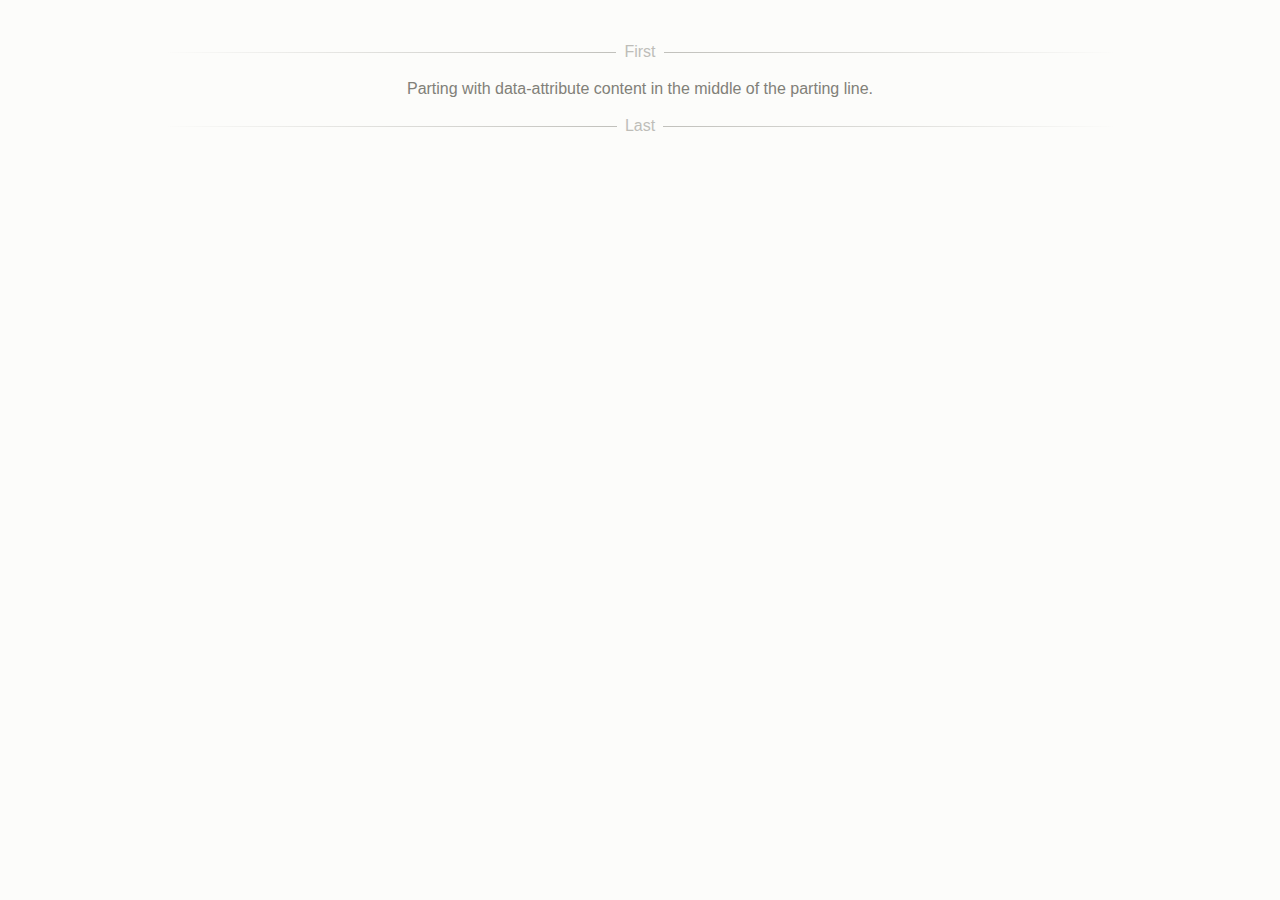
<file: src/data-element/index.html>
<!DOCTYPE html>
<html>
<head>
  <meta name="viewport" content="width=device-width, initial-scale=1">
  <link rel="stylesheet" type="text/css" href="./styles.css">
</head>
<body>
	<section>
		<div class="container">
      <div>
        <hr class="parting--line--content" data-content="First" />
      </div>
      <div>
        <p>
          Parting with data-attribute content in the middle of the parting line.
        </p>
      </div>
		  <div>
        <hr class="parting--line--content" data-content="Last" />
      </div>
		</div>
	</section>
</body>
</html>
</file>
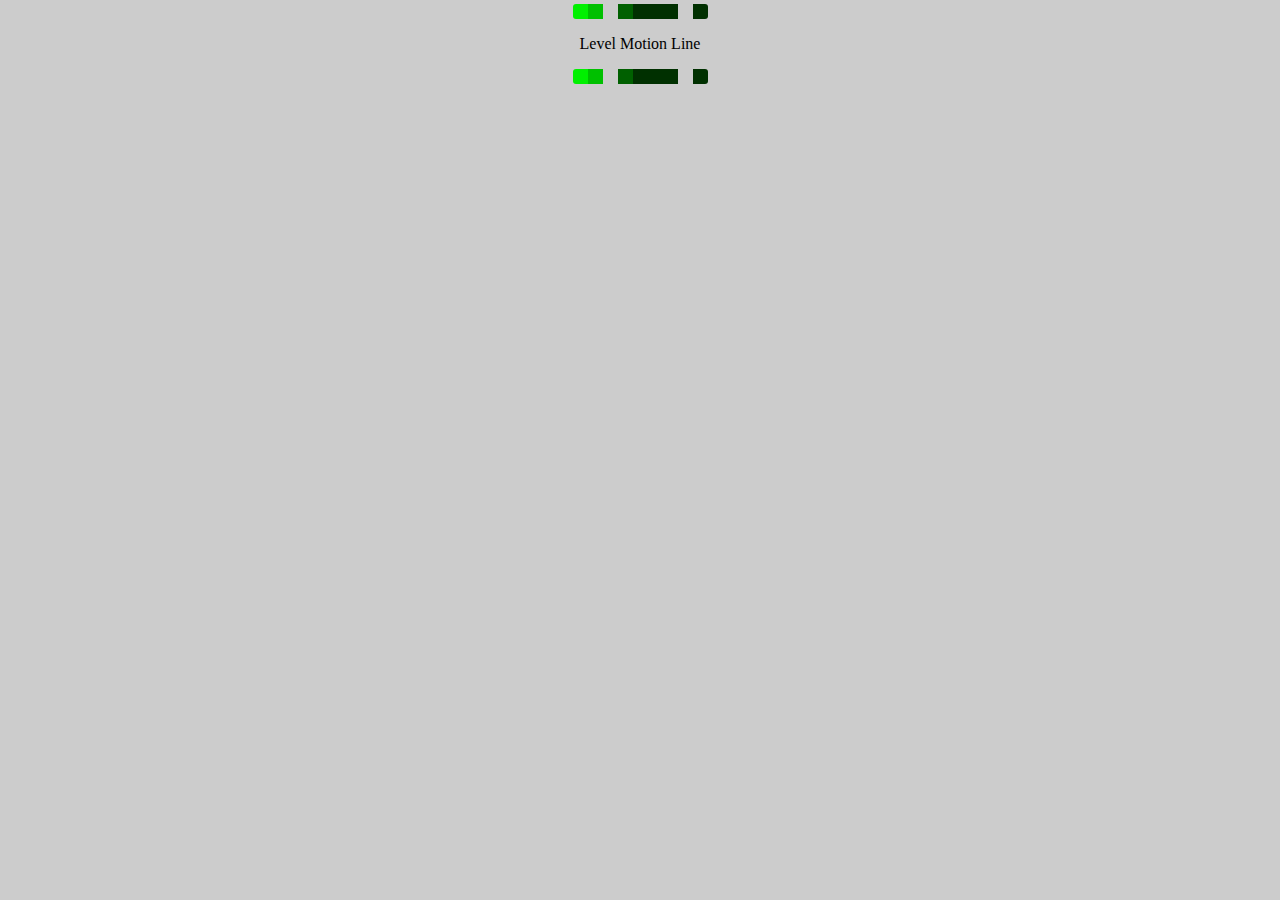
<file: src/level-motion-line/index.html>
<!DOCTYPE html>
<html>
<head>
  <meta name="viewport" content="width=device-width, initial-scale=1">
  <link rel="stylesheet" type="text/css" href="./styles.css">
</head>
<body>
	<section>
		<div class="container">
      <div class="parting--line">
        <hr>
        <p class="text--center">
          Level Motion Line
        </p>
        <hr>
      </div>
		</div>
	</section>
</body>
</html>
</file>
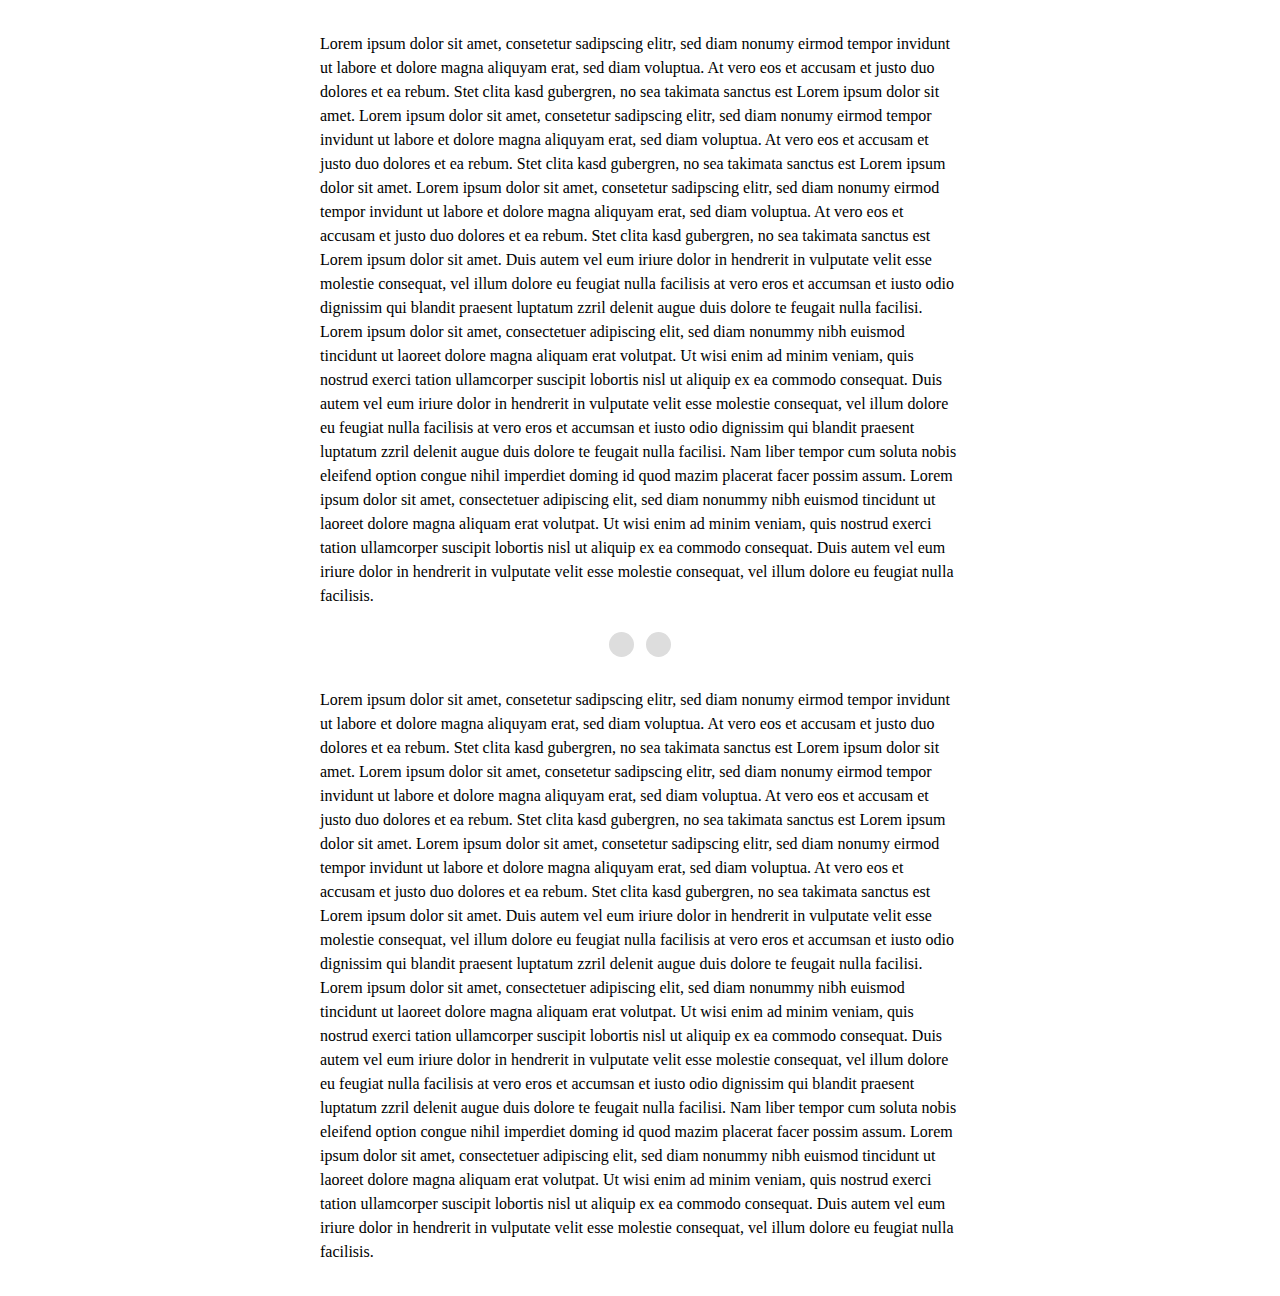
<file: src/round-divider/index.html>
<!DOCTYPE html>
<html>
<head>
	<meta name="viewport" content="width=device-width, initial-scale=1">
	<link rel="stylesheet" type="text/css" href="./styles.css">
</head>
<body>
	<section>
		<div>
			<p>
        Lorem ipsum dolor sit amet, consetetur sadipscing elitr, sed diam nonumy eirmod tempor invidunt ut labore et dolore magna aliquyam erat, sed diam voluptua. At vero eos et accusam et justo duo dolores et ea rebum. Stet clita kasd gubergren, no sea takimata sanctus est Lorem ipsum dolor sit amet. Lorem ipsum dolor sit amet, consetetur sadipscing elitr, sed diam nonumy eirmod tempor invidunt ut labore et dolore magna aliquyam erat, sed diam voluptua. At vero eos et accusam et justo duo dolores et ea rebum. Stet clita kasd gubergren, no sea takimata sanctus est Lorem ipsum dolor sit amet. Lorem ipsum dolor sit amet, consetetur sadipscing elitr, sed diam nonumy eirmod tempor invidunt ut labore et dolore magna aliquyam erat, sed diam voluptua. At vero eos et accusam et justo duo dolores et ea rebum. Stet clita kasd gubergren, no sea takimata sanctus est Lorem ipsum dolor sit amet.
        Duis autem vel eum iriure dolor in hendrerit in vulputate velit esse molestie consequat, vel illum dolore eu feugiat nulla facilisis at vero eros et accumsan et iusto odio dignissim qui blandit praesent luptatum zzril delenit augue duis dolore te feugait nulla facilisi. Lorem ipsum dolor sit amet, consectetuer adipiscing elit, sed diam nonummy nibh euismod tincidunt ut laoreet dolore magna aliquam erat volutpat.   
        Ut wisi enim ad minim veniam, quis nostrud exerci tation ullamcorper suscipit lobortis nisl ut aliquip ex ea commodo consequat. Duis autem vel eum iriure dolor in hendrerit in vulputate velit esse molestie consequat, vel illum dolore eu feugiat nulla facilisis at vero eros et accumsan et iusto odio dignissim qui blandit praesent luptatum zzril delenit augue duis dolore te feugait nulla facilisi.   
        Nam liber tempor cum soluta nobis eleifend option congue nihil imperdiet doming id quod mazim placerat facer possim assum. Lorem ipsum dolor sit amet, consectetuer adipiscing elit, sed diam nonummy nibh euismod tincidunt ut laoreet dolore magna aliquam erat volutpat. Ut wisi enim ad minim veniam, quis nostrud exerci tation ullamcorper suscipit lobortis nisl ut aliquip ex ea commodo consequat.   
        Duis autem vel eum iriure dolor in hendrerit in vulputate velit esse molestie consequat, vel illum dolore eu feugiat nulla facilisis.
      </p>
		</div>
		<div>
			<hr />
		</div>
		<div>
			<p>
        Lorem ipsum dolor sit amet, consetetur sadipscing elitr, sed diam nonumy eirmod tempor invidunt ut labore et dolore magna aliquyam erat, sed diam voluptua. At vero eos et accusam et justo duo dolores et ea rebum. Stet clita kasd gubergren, no sea takimata sanctus est Lorem ipsum dolor sit amet. Lorem ipsum dolor sit amet, consetetur sadipscing elitr, sed diam nonumy eirmod tempor invidunt ut labore et dolore magna aliquyam erat, sed diam voluptua. At vero eos et accusam et justo duo dolores et ea rebum. Stet clita kasd gubergren, no sea takimata sanctus est Lorem ipsum dolor sit amet. Lorem ipsum dolor sit amet, consetetur sadipscing elitr, sed diam nonumy eirmod tempor invidunt ut labore et dolore magna aliquyam erat, sed diam voluptua. At vero eos et accusam et justo duo dolores et ea rebum. Stet clita kasd gubergren, no sea takimata sanctus est Lorem ipsum dolor sit amet.
        Duis autem vel eum iriure dolor in hendrerit in vulputate velit esse molestie consequat, vel illum dolore eu feugiat nulla facilisis at vero eros et accumsan et iusto odio dignissim qui blandit praesent luptatum zzril delenit augue duis dolore te feugait nulla facilisi. Lorem ipsum dolor sit amet, consectetuer adipiscing elit, sed diam nonummy nibh euismod tincidunt ut laoreet dolore magna aliquam erat volutpat.   
        Ut wisi enim ad minim veniam, quis nostrud exerci tation ullamcorper suscipit lobortis nisl ut aliquip ex ea commodo consequat. Duis autem vel eum iriure dolor in hendrerit in vulputate velit esse molestie consequat, vel illum dolore eu feugiat nulla facilisis at vero eros et accumsan et iusto odio dignissim qui blandit praesent luptatum zzril delenit augue duis dolore te feugait nulla facilisi.   
        Nam liber tempor cum soluta nobis eleifend option congue nihil imperdiet doming id quod mazim placerat facer possim assum. Lorem ipsum dolor sit amet, consectetuer adipiscing elit, sed diam nonummy nibh euismod tincidunt ut laoreet dolore magna aliquam erat volutpat. Ut wisi enim ad minim veniam, quis nostrud exerci tation ullamcorper suscipit lobortis nisl ut aliquip ex ea commodo consequat.   
        Duis autem vel eum iriure dolor in hendrerit in vulputate velit esse molestie consequat, vel illum dolore eu feugiat nulla facilisis.
      </p>
		</div>
	</section>
</body>
</html>
</file>
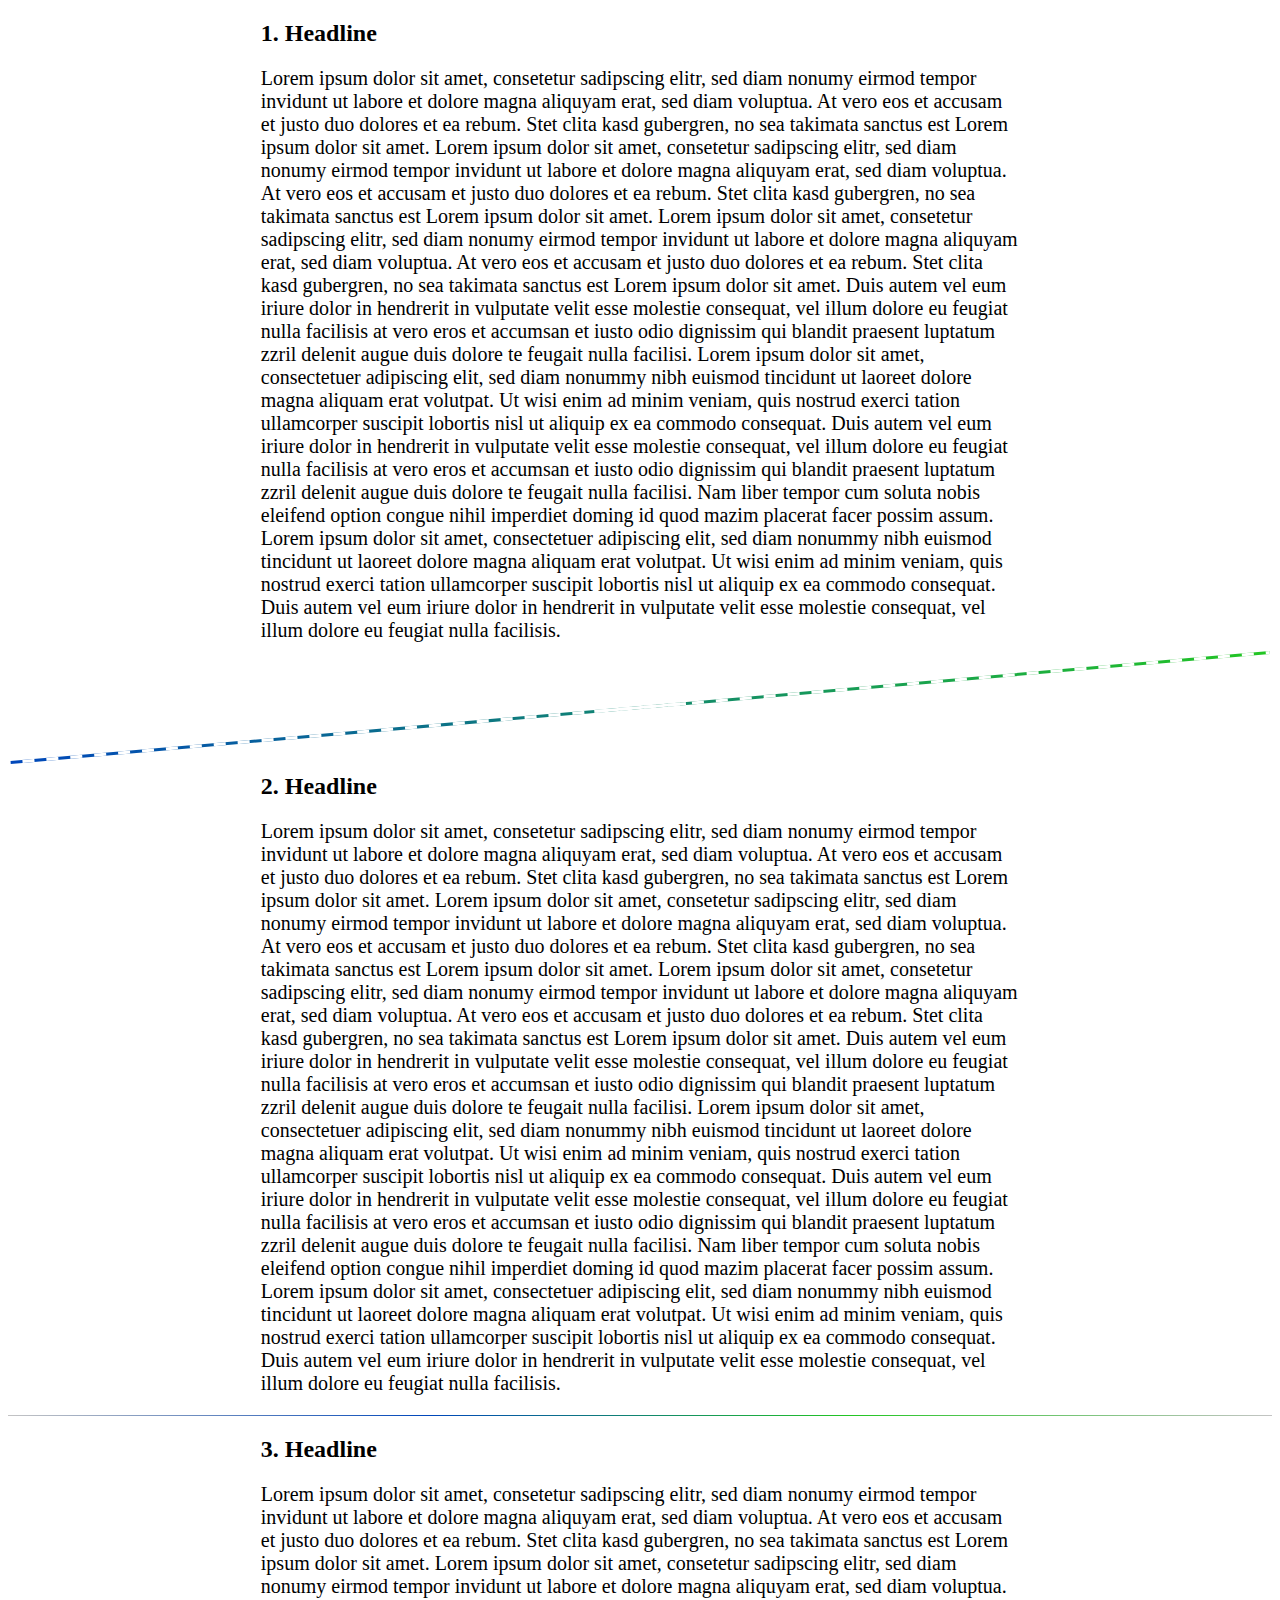
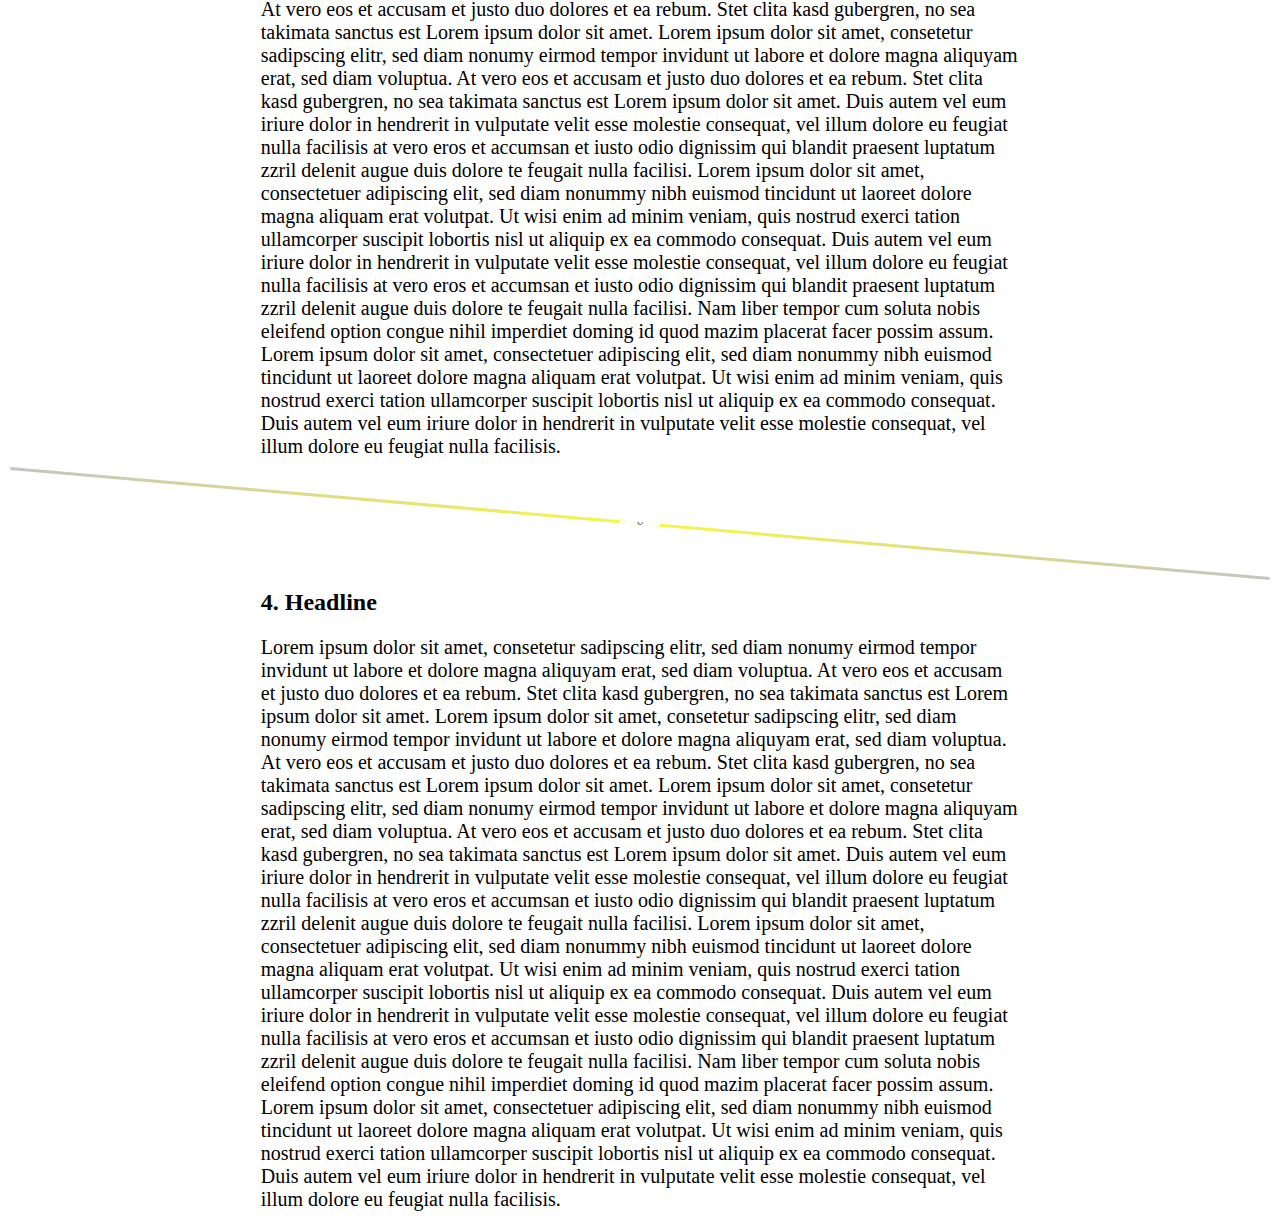
<file: src/framework/font-awesome/index.html>
<!DOCTYPE html>
<html>
<head>
  <meta name="viewport" content="width=device-width, initial-scale=1">
  <link rel="stylesheet" href="https://use.fontawesome.com/releases/v5.8.2/css/all.css" integrity="sha384-oS3vJWv+0UjzBfQzYUhtDYW+Pj2yciDJxpsK1OYPAYjqT085Qq/1cq5FLXAZQ7Ay" crossorigin="anonymous">
	<link rel="stylesheet" type="text/css" href="./styles.css">
</head>
<body>
	<section>
		<div>
			<article>
        <h2>1. Headline</h2>
        <p>
          Lorem ipsum dolor sit amet, consetetur sadipscing elitr, sed diam nonumy eirmod tempor invidunt ut labore et dolore magna aliquyam erat, sed diam voluptua. At vero eos et accusam et justo duo dolores et ea rebum. Stet clita kasd gubergren, no sea takimata sanctus est Lorem ipsum dolor sit amet. Lorem ipsum dolor sit amet, consetetur sadipscing elitr, sed diam nonumy eirmod tempor invidunt ut labore et dolore magna aliquyam erat, sed diam voluptua. At vero eos et accusam et justo duo dolores et ea rebum. Stet clita kasd gubergren, no sea takimata sanctus est Lorem ipsum dolor sit amet. Lorem ipsum dolor sit amet, consetetur sadipscing elitr, sed diam nonumy eirmod tempor invidunt ut labore et dolore magna aliquyam erat, sed diam voluptua. At vero eos et accusam et justo duo dolores et ea rebum. Stet clita kasd gubergren, no sea takimata sanctus est Lorem ipsum dolor sit amet.
          Duis autem vel eum iriure dolor in hendrerit in vulputate velit esse molestie consequat, vel illum dolore eu feugiat nulla facilisis at vero eros et accumsan et iusto odio dignissim qui blandit praesent luptatum zzril delenit augue duis dolore te feugait nulla facilisi. Lorem ipsum dolor sit amet, consectetuer adipiscing elit, sed diam nonummy nibh euismod tincidunt ut laoreet dolore magna aliquam erat volutpat.   
          Ut wisi enim ad minim veniam, quis nostrud exerci tation ullamcorper suscipit lobortis nisl ut aliquip ex ea commodo consequat. Duis autem vel eum iriure dolor in hendrerit in vulputate velit esse molestie consequat, vel illum dolore eu feugiat nulla facilisis at vero eros et accumsan et iusto odio dignissim qui blandit praesent luptatum zzril delenit augue duis dolore te feugait nulla facilisi.   
          Nam liber tempor cum soluta nobis eleifend option congue nihil imperdiet doming id quod mazim placerat facer possim assum. Lorem ipsum dolor sit amet, consectetuer adipiscing elit, sed diam nonummy nibh euismod tincidunt ut laoreet dolore magna aliquam erat volutpat. Ut wisi enim ad minim veniam, quis nostrud exerci tation ullamcorper suscipit lobortis nisl ut aliquip ex ea commodo consequat.   
          Duis autem vel eum iriure dolor in hendrerit in vulputate velit esse molestie consequat, vel illum dolore eu feugiat nulla facilisis.
        </p>
      </article>
		</div>
		<div>
			<hr class="parting--line--one" />
		</div>
		<div>
			<article>
        <h2>2. Headline</h2>
        <p>
          Lorem ipsum dolor sit amet, consetetur sadipscing elitr, sed diam nonumy eirmod tempor invidunt ut labore et dolore magna aliquyam erat, sed diam voluptua. At vero eos et accusam et justo duo dolores et ea rebum. Stet clita kasd gubergren, no sea takimata sanctus est Lorem ipsum dolor sit amet. Lorem ipsum dolor sit amet, consetetur sadipscing elitr, sed diam nonumy eirmod tempor invidunt ut labore et dolore magna aliquyam erat, sed diam voluptua. At vero eos et accusam et justo duo dolores et ea rebum. Stet clita kasd gubergren, no sea takimata sanctus est Lorem ipsum dolor sit amet. Lorem ipsum dolor sit amet, consetetur sadipscing elitr, sed diam nonumy eirmod tempor invidunt ut labore et dolore magna aliquyam erat, sed diam voluptua. At vero eos et accusam et justo duo dolores et ea rebum. Stet clita kasd gubergren, no sea takimata sanctus est Lorem ipsum dolor sit amet.
          Duis autem vel eum iriure dolor in hendrerit in vulputate velit esse molestie consequat, vel illum dolore eu feugiat nulla facilisis at vero eros et accumsan et iusto odio dignissim qui blandit praesent luptatum zzril delenit augue duis dolore te feugait nulla facilisi. Lorem ipsum dolor sit amet, consectetuer adipiscing elit, sed diam nonummy nibh euismod tincidunt ut laoreet dolore magna aliquam erat volutpat.   
          Ut wisi enim ad minim veniam, quis nostrud exerci tation ullamcorper suscipit lobortis nisl ut aliquip ex ea commodo consequat. Duis autem vel eum iriure dolor in hendrerit in vulputate velit esse molestie consequat, vel illum dolore eu feugiat nulla facilisis at vero eros et accumsan et iusto odio dignissim qui blandit praesent luptatum zzril delenit augue duis dolore te feugait nulla facilisi.   
          Nam liber tempor cum soluta nobis eleifend option congue nihil imperdiet doming id quod mazim placerat facer possim assum. Lorem ipsum dolor sit amet, consectetuer adipiscing elit, sed diam nonummy nibh euismod tincidunt ut laoreet dolore magna aliquam erat volutpat. Ut wisi enim ad minim veniam, quis nostrud exerci tation ullamcorper suscipit lobortis nisl ut aliquip ex ea commodo consequat.   
          Duis autem vel eum iriure dolor in hendrerit in vulputate velit esse molestie consequat, vel illum dolore eu feugiat nulla facilisis.
        </p>
      </article>
		</div>
		<div>
			<hr class="parting--line--two" />
		</div>
		<div>
			<article>
        <h2>3. Headline</h2>
        <p>
          Lorem ipsum dolor sit amet, consetetur sadipscing elitr, sed diam nonumy eirmod tempor invidunt ut labore et dolore magna aliquyam erat, sed diam voluptua. At vero eos et accusam et justo duo dolores et ea rebum. Stet clita kasd gubergren, no sea takimata sanctus est Lorem ipsum dolor sit amet. Lorem ipsum dolor sit amet, consetetur sadipscing elitr, sed diam nonumy eirmod tempor invidunt ut labore et dolore magna aliquyam erat, sed diam voluptua. At vero eos et accusam et justo duo dolores et ea rebum. Stet clita kasd gubergren, no sea takimata sanctus est Lorem ipsum dolor sit amet. Lorem ipsum dolor sit amet, consetetur sadipscing elitr, sed diam nonumy eirmod tempor invidunt ut labore et dolore magna aliquyam erat, sed diam voluptua. At vero eos et accusam et justo duo dolores et ea rebum. Stet clita kasd gubergren, no sea takimata sanctus est Lorem ipsum dolor sit amet.
          Duis autem vel eum iriure dolor in hendrerit in vulputate velit esse molestie consequat, vel illum dolore eu feugiat nulla facilisis at vero eros et accumsan et iusto odio dignissim qui blandit praesent luptatum zzril delenit augue duis dolore te feugait nulla facilisi. Lorem ipsum dolor sit amet, consectetuer adipiscing elit, sed diam nonummy nibh euismod tincidunt ut laoreet dolore magna aliquam erat volutpat.   
          Ut wisi enim ad minim veniam, quis nostrud exerci tation ullamcorper suscipit lobortis nisl ut aliquip ex ea commodo consequat. Duis autem vel eum iriure dolor in hendrerit in vulputate velit esse molestie consequat, vel illum dolore eu feugiat nulla facilisis at vero eros et accumsan et iusto odio dignissim qui blandit praesent luptatum zzril delenit augue duis dolore te feugait nulla facilisi.   
          Nam liber tempor cum soluta nobis eleifend option congue nihil imperdiet doming id quod mazim placerat facer possim assum. Lorem ipsum dolor sit amet, consectetuer adipiscing elit, sed diam nonummy nibh euismod tincidunt ut laoreet dolore magna aliquam erat volutpat. Ut wisi enim ad minim veniam, quis nostrud exerci tation ullamcorper suscipit lobortis nisl ut aliquip ex ea commodo consequat.   
          Duis autem vel eum iriure dolor in hendrerit in vulputate velit esse molestie consequat, vel illum dolore eu feugiat nulla facilisis.
        </p>
      </article>
		</div>
		<div>
			<hr class="parting--line--three" />
		</div>
		<div>
			<article>
        <h2>4. Headline</h2>
        <p>
          Lorem ipsum dolor sit amet, consetetur sadipscing elitr, sed diam nonumy eirmod tempor invidunt ut labore et dolore magna aliquyam erat, sed diam voluptua. At vero eos et accusam et justo duo dolores et ea rebum. Stet clita kasd gubergren, no sea takimata sanctus est Lorem ipsum dolor sit amet. Lorem ipsum dolor sit amet, consetetur sadipscing elitr, sed diam nonumy eirmod tempor invidunt ut labore et dolore magna aliquyam erat, sed diam voluptua. At vero eos et accusam et justo duo dolores et ea rebum. Stet clita kasd gubergren, no sea takimata sanctus est Lorem ipsum dolor sit amet. Lorem ipsum dolor sit amet, consetetur sadipscing elitr, sed diam nonumy eirmod tempor invidunt ut labore et dolore magna aliquyam erat, sed diam voluptua. At vero eos et accusam et justo duo dolores et ea rebum. Stet clita kasd gubergren, no sea takimata sanctus est Lorem ipsum dolor sit amet.
          Duis autem vel eum iriure dolor in hendrerit in vulputate velit esse molestie consequat, vel illum dolore eu feugiat nulla facilisis at vero eros et accumsan et iusto odio dignissim qui blandit praesent luptatum zzril delenit augue duis dolore te feugait nulla facilisi. Lorem ipsum dolor sit amet, consectetuer adipiscing elit, sed diam nonummy nibh euismod tincidunt ut laoreet dolore magna aliquam erat volutpat.   
          Ut wisi enim ad minim veniam, quis nostrud exerci tation ullamcorper suscipit lobortis nisl ut aliquip ex ea commodo consequat. Duis autem vel eum iriure dolor in hendrerit in vulputate velit esse molestie consequat, vel illum dolore eu feugiat nulla facilisis at vero eros et accumsan et iusto odio dignissim qui blandit praesent luptatum zzril delenit augue duis dolore te feugait nulla facilisi.   
          Nam liber tempor cum soluta nobis eleifend option congue nihil imperdiet doming id quod mazim placerat facer possim assum. Lorem ipsum dolor sit amet, consectetuer adipiscing elit, sed diam nonummy nibh euismod tincidunt ut laoreet dolore magna aliquam erat volutpat. Ut wisi enim ad minim veniam, quis nostrud exerci tation ullamcorper suscipit lobortis nisl ut aliquip ex ea commodo consequat.   
          Duis autem vel eum iriure dolor in hendrerit in vulputate velit esse molestie consequat, vel illum dolore eu feugiat nulla facilisis.
        </p>
      </article>
		</div>
	</section>
</body>
</html>
</file>
<file: src/data-element/styles.css>
body {
	text-align: center;
	background: #fcfcfa;
	color: #818078;
	font-family: Futura, sans-serif;
}

.container {
	max-width: 75%;
	margin: 40px auto;
}

.parting--line--content {
	line-height: 1em;
	position: relative;
	outline: 0;
	border: 0;
	color: black;
	text-align: center;
	height: 1.5em;
	opacity: .5;
}

.parting--line--content:before {
	content: '';
	background: linear-gradient(to right, transparent, #818078, transparent);
	position: absolute;
	left: 0;
	top: 50%;
	width: 100%;
	height: 1px;
}

.parting--line--content:after {
	content: attr(data-content);
	position: relative;
	display: inline-block;
	color: black;
	padding: 0 .5em;
	line-height: 1.5em;
	color: #818078;
	background-color: #fcfcfa;
}
</file>
<file: src/level-motion-line/styles.css>
body {
	padding: 0.25rem;
	max-width: 500px;
	margin: 0 auto;
	background-color: #ccc;
}

.text--center {
  text-align: center;
}

hr{
	display: block;
	margin: 0 auto;
	height: 15px;
	width: 105px;
	border: none;
	border-radius: 3px;
	border-left: 15px solid #00f000;
	border-right: 15px solid #003000;
	animation: red--animation--line 1s infinite ease-in-out alternate;
}

hr:before{
	content: " ";
	display: inline-block;
	width: 15px;
	height: 15px;
	border-left: 15px solid #00c000;
	border-right: 15px solid #006000;
	animation: red--animation--line--before 1s infinite ease-in-out alternate;
}

hr:after{
	content: " ";
	display: inline-block;
	width: 15px;
	height: 15px;
	border-left: 15px solid #003000;
	background-color: #003000;
	border-right: 15px solid #003000;
	animation: red--animation--line--after 1s infinite ease-in-out alternate;
}

hr:nth-of-type(2)
{
	animation: yellow--animation--line 1s infinite ease-in-out alternate;
}

hr:nth-of-type(2):after
{
	animation: yellow--animation--line--after 1s infinite ease-in-out alternate;
}

hr:nth-of-type(2):before
{
	animation: yellow--animation--line--before 1s infinite ease-in-out alternate;
}

@keyframes red--animation--line {
	0% {
		background-color: #003000;
		border-left: 15px solid #00f000;
		border-right: 15px solid #003000;
	}
	10% {
		background-color: #003000;
		border-left: 15px solid #00f000;
		border-right: 15px solid #003000;
	}
	20% {
		background-color: #003000;
		border-left: 15px solid #00c000;
		border-right: 15px solid #003000;
	}
	30% {
		background-color: #003000;
		border-left: 15px solid #00a000;
		border-right: 15px solid #003000;
	}
	40% {
		background-color: #003000;
		border-left: 15px solid #006000;
		border-right: 15px solid #003000;
	}
	50% {
		background-color: #006000;
		border-left: 15px solid #003000;
		border-right: 15px solid #003000;
	}
	60% {
		background-color: #00a000;
		border-left: 15px solid #003000;
		border-right: 15px solid #006000;
	}
	70% {
		background-color: #00c000;
		border-left: 15px solid #003000;
		border-right: 15px solid #00a000;
	}
	80% {
		background-color: #00f000;
		border-left: 15px solid #003000;
		border-right: 15px solid #00c000;
	}
	90% {
		background-color: #00c000;
		border-left: 15px solid #003000;
		border-right: 15px solid #00f000;
	}
	100% {
		background-color: #00c000;
		border-left: 15px solid #003000;
		border-right: 15px solid #00f000;
	}
}

@keyframes red--animation--line--before {
	0% {
		background-color: #00a000;
		border-left: 15px solid #00c000;
		border-right: 15px solid #006000;
	}
	10% {
		background-color: #00a000;
		border-left: 15px solid #00c000;
		border-right: 15px solid #006000;
	}
	20% {
		background-color: #00c000;
		border-left: 15px solid #00f000;
		border-right: 15px solid #00a000;
	}
	30% {
		background-color: #00f000;
		border-left: 15px solid #00c000;
		border-right: 15px solid #00c000;
	}
	40% {
		background-color: #00c000;
		border-left: 15px solid #00a000;
		border-right: 15px solid #00f000;
	}
	50% {
		background-color: #00a000;
		border-left: 15px solid #006000;
		border-right: 15px solid #00c000;
	}
	60% {
		background-color: #006000;
		border-left: 15px solid #003000;
		border-right: 15px solid #00a000;
	}
	70% {
		background-color: #003000;
		border-left: 15px solid #003000;
		border-right: 15px solid #006000;
	}
	80% {
		background-color: #003000;
		border-left: 15px solid #003000;
		border-right: 15px solid #003000;
	}
	90% {
		background-color: #003000;
		border-left: 15px solid #003000;
		border-right: 15px solid #003000;
	}
	100% {
		background-color: #003000;
		border-left: 15px solid #003000;
		border-right: 15px solid #003000;
	}
}

@keyframes red--animation--line--after {
	0% {
		background-color: #003000;
		border-left: 15px solid #003000;
		border-right: 15px solid #003000;
	}
	10% {
		background-color: #003000;
		border-left: 15px solid #003000;
		border-right: 15px solid #003000;
	}
	20% {
		background-color: #003000;
		border-left: 15px solid #006000;
		border-right: 15px solid #003000;
	}
	30% {
		background-color: #006000;
		border-left: 15px solid #00a000;
		border-right: 15px solid #003000;
	}
	40% {
		background-color: #00a000;
		border-left: 15px solid #00c000;
		border-right: 15px solid #006000;
	}
	50% {
		background-color: #00c000;
		border-left: 15px solid #00f000;
		border-right: 15px solid #00a000;
	}
	60% {
		background-color: #00f000;
		border-left: 15px solid #00c000;
		border-right: 15px solid #00c000;
	}
	70% {
		background-color: #00c000;
		border-left: 15px solid #00a000;
		border-right: 15px solid #00f000;
	}
	80% {
		background-color: #00a000;
		border-left: 15px solid #006000;
		border-right: 15px solid #00c000;
	}
	90% {
		background-color: #006000;
		border-left: 15px solid #003000;
		border-right: 15px solid #00a000;
	}
	100% {
		background-color: #006000;
		border-left: 15px solid #003000;
		border-right: 15px solid #00a000;
	}
}
@keyframes yellow--animation--line {
	0% {
		background-color: #333300;
		border-left: 15px solid #ffff00;
		border-right: 15px solid #333300;
	}
	10% {
		background-color: #333300;
		border-left: 15px solid #ffff00;
		border-right: 15px solid #333300;
	}
	20% {
		background-color: #333300;
		border-left: 15px solid #cccc00;
		border-right: 15px solid #333300;
	}
	30% {
		background-color: #333300;
		border-left: 15px solid #808000;
		border-right: 15px solid #333300;
	}
	40% {
		background-color: #333300;
		border-left: 15px solid #4c4c00;
		border-right: 15px solid #333300;
	}
	50% {
		background-color: #4c4c00;
		border-left: 15px solid #333300;
		border-right: 15px solid #333300;
	}
	60% {
		background-color: #808000;
		border-left: 15px solid #333300;
		border-right: 15px solid #4c4c00;
	}
	70% {
		background-color: #cccc00;
		border-left: 15px solid #333300;
		border-right: 15px solid #808000;
	}
	80% {
		background-color: #ffff00;
		border-left: 15px solid #333300;
		border-right: 15px solid #cccc00;
	}
	90% {
		background-color: #cccc00;
		border-left: 15px solid #333300;
		border-right: 15px solid #ffff00;
	}
	100% {
		background-color: #cccc00;
		border-left: 15px solid #333300;
		border-right: 15px solid #ffff00;
	}
}

@keyframes yellow--animation--line--before {
	0% {
		background-color: #808000;
		border-left: 15px solid #cccc00;
		border-right: 15px solid #4c4c00;
	}
	10% {
		background-color: #808000;
		border-left: 15px solid #cccc00;
		border-right: 15px solid #4c4c00;
	}
	20% {
		background-color: #cccc00;
		border-left: 15px solid #ffff00;
		border-right: 15px solid #808000;
	}
	30% {
		background-color: #ffff00;
		border-left: 15px solid #cccc00;
		border-right: 15px solid #cccc00;
	}
	40% {
		background-color: #cccc00;
		border-left: 15px solid #808000;
		border-right: 15px solid #ffff00;
	}
	50% {
		background-color: #808000;
		border-left: 15px solid #4c4c00;
		border-right: 15px solid #cccc00;
	}
	60% {
		background-color: #4c4c00;
		border-left: 15px solid #333300;
		border-right: 15px solid #808000;
	}
	70% {
		background-color: #333300;
		border-left: 15px solid #333300;
		border-right: 15px solid #4c4c00;
	}
	80% {
		background-color: #333300;
		border-left: 15px solid #333300;
		border-right: 15px solid #333300;
	}
	90% {
		background-color: #333300;
		border-left: 15px solid #333300;
		border-right: 15px solid #333300;
	}
	100% {
		background-color: #333300;
		border-left: 15px solid #333300;
		border-right: 15px solid #333300;
	}
}

@keyframes yellow--animation--line--after {
	0% {
		background-color: #333300;
		border-left: 15px solid #333300;
		border-right: 15px solid #333300;
	}
	10% {
		background-color: #333300;
		border-left: 15px solid #333300;
		border-right: 15px solid #333300;
	}
	20% {
		background-color: #333300;
		border-left: 15px solid #4c4c00;
		border-right: 15px solid #333300;
	}
	30% {
		background-color: #4c4c00;
		border-left: 15px solid #808000;
		border-right: 15px solid #333300;
	}
	40% {
		background-color: #808000;
		border-left: 15px solid #cccc00;
		border-right: 15px solid #4c4c00;
	}
	50% {
		background-color: #cccc00;
		border-left: 15px solid #ffff00;
		border-right: 15px solid #808000;
	}
	60% {
		background-color: #ffff00;
		border-left: 15px solid #cccc00;
		border-right: 15px solid #cccc00;
	}
	70% {
		background-color: #cccc00;
		border-left: 15px solid #808000;
		border-right: 15px solid #ffff00;
	}
	80% {
		background-color: #808000;
		border-left: 15px solid #4c4c00;
		border-right: 15px solid #cccc00;
	}
	90% {
		background-color: #4c4c00;
		border-left: 15px solid #333300;
		border-right: 15px solid #808000;
	}
	100% {
		background-color: #4c4c00;
		border-left: 15px solid #333300;
		border-right: 15px solid #808000;
	}
}
</file>
<file: src/round-divider/styles.css>
body {
	margin: 2em auto;
	max-width: 40em;
	line-height: 1.5;
}

hr {
	margin: 1.5em 0;
	text-align: center;
	border: none;
}

hr:before {
	content: '';
	display: inline-block;
	width: 25px;
	height: 25px;
	border-radius: 50%;
	background: #ddd;
	margin: 0 0.4em;
}

hr:after {
	content: '';
	display: inline-block;
	width: 25px;
	height: 25px;
	border-radius: 50%;
	background: #ddd;
	margin: 0 0.4em;
}
</file>
<file: src/framework/font-awesome/styles.css>
article {
	max-width: 60%;
	margin: 0 auto;
}

p {
	font-size: 20px;
}
  
.parting--line--one {
	position: relative;
	display: block;
	margin-top: 4em;
	margin-bottom: 4em;
	height: 3px;
	border:none;
	background: linear-gradient(to right, transparent 50%, #fff 50%), linear-gradient(to right, #0047bb, #23c623);
	background-size: 1.5rem, 100%;
	transform: rotate(-5deg);
	transform-origin: 50% 0%;
}

.parting--line--one::after {
  font-family: "Font Awesome 5 Free";
  content: "\f061     \f6ff     \f060";
	white-space: pre;
	display: block;
	position: absolute;
	top: 1px;
	left: 50%;
	padding-left: 1rem;
	padding-right: 1rem;
	transform: translate(-50%, -50%);
	transform-origin: 50% 50%; 
	background-image: linear-gradient(to right, #bb4700, #23c623);
	padding: 0 1em;
	color: transparent;
	-webkit-background-clip: text;
}

.parting--line--one::before {
	content: '';
	width: 5.75rem;
	height: 1rem;
	display: block;
	position: absolute;
	left: 50%;
	transform: translate(-50%, -50%);
	transform-origin: 50% 50%;
	background-color: white;
}

.parting--line--two {
	border: 0; 
	height: 1px; 
	background-image: linear-gradient(to right, #c4c4c4, #0047bb, #23c623, #c4c4c4);
}

.parting--line--three {
	margin-top: 4em;
	margin-bottom: 4em;
	height: 3px;
	border: none;
	background-image: linear-gradient(to right, #c4c4c4, #f8f843, #c4c4c4);
	transform: rotate(5deg);
}

.parting--line--three::after {
	content: '§';
	display: inline-block;
	position: absolute;
	left: 50%;
	transform: translate(-50%, -50%) rotate(0deg);
	transform-origin: 50% 50%;
	padding: 1rem;
	background-color: white;
}
</file>
